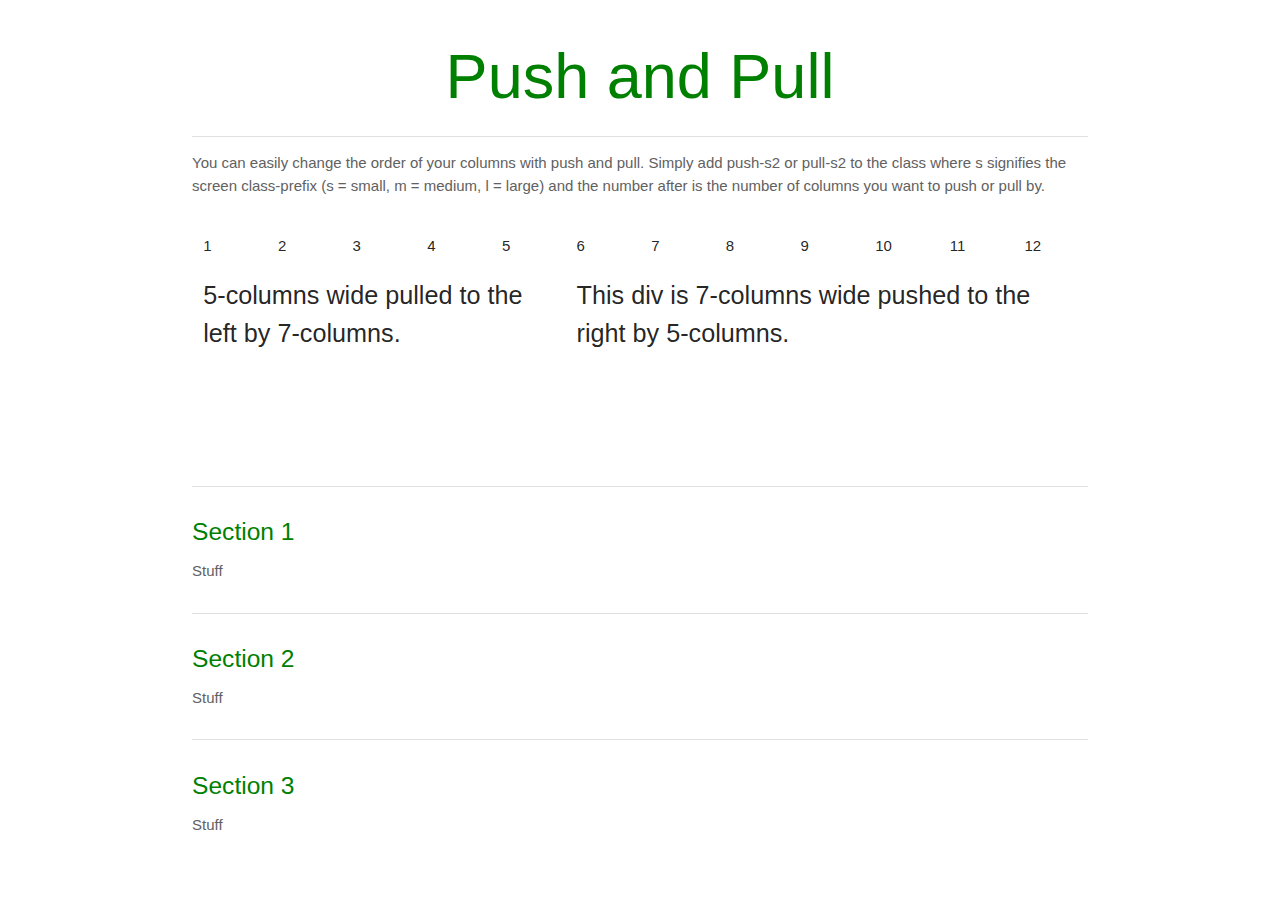
<file: cwd-assignments/grid.html>
<!DOCTYPE html>
<html lang="en">
<head>
    <meta charset="UTF-8">
    <meta name="viewport" content="width=device-width, initial-scale=1.0">
    <title>ON BRAND</title>
        <!-- Compiled and minified CSS -->
        <link rel="stylesheet" href="https://cdnjs.cloudflare.com/ajax/libs/materialize/1.0.0/css/materialize.min.css">
        <!--Custom CSS-->
        <link rel="stylesheet" type="text/css" href="style.css"/>
</head>
<body>

    <div class="container">
        <h1 class="center">Push and Pull</h1>
        <div class="divider"></div>
            <p>You can easily change the order of your columns with push and pull. Simply add push-s2 or pull-s2 to the class where s signifies the screen class-prefix (s = small, m = medium, l = large) and the number after is the number of columns you want to push or pull by.</p>
        <br>
        <div class="row">
            <div class="col s1">1</div>
            <div class="col s1">2</div>
            <div class="col s1">3</div>
            <div class="col s1">4</div>
            <div class="col s1">5</div>
            <div class="col s1">6</div>
            <div class="col s1">7</div>
            <div class="col s1">8</div>
            <div class="col s1">9</div>
            <div class="col s1">10</div>
            <div class="col s1">11</div>
            <div class="col s1">12</div>
        </div>

        <div class="row">
            <div class="col s7 push-s5">
            <span class="flow-text">This div is 7-columns wide pushed to the right by 5-columns.</span>
            </div>
            <div class="col s5 pull-s7"><span class="flow-text">5-columns wide pulled to the left by 7-columns.</span></div>
        </div>
<br><br><br><br><br>
    <div class="divider"></div>
    <div class="section">
        <h5>Section 1</h5>
        <p>Stuff</p>
    </div>
    <div class="divider"></div>
    <div class="section">
        <h5>Section 2</h5>
        <p>Stuff</p>
    </div>
    <div class="divider"></div>
    <div class="section">
        <h5>Section 3</h5>
        <p>Stuff</p>
        </div>

        </body>
        <div class="row">

</body>
</html>


    <!--JQUERY-->
<script src="https://code.jquery.com/jquery-3.7.0.min.js" integrity="sha256-2Pmvv0kuTBOenSvLm6bvfBSSHrUJ+3A7x6P5Ebd07/g=" crossorigin="anonymous"></script>
<!-- Compiled and minified JavaScript -->
<script src="https://cdnjs.cloudflare.com/ajax/libs/materialize/1.0.0/js/materialize.min.js"></script>
</file>
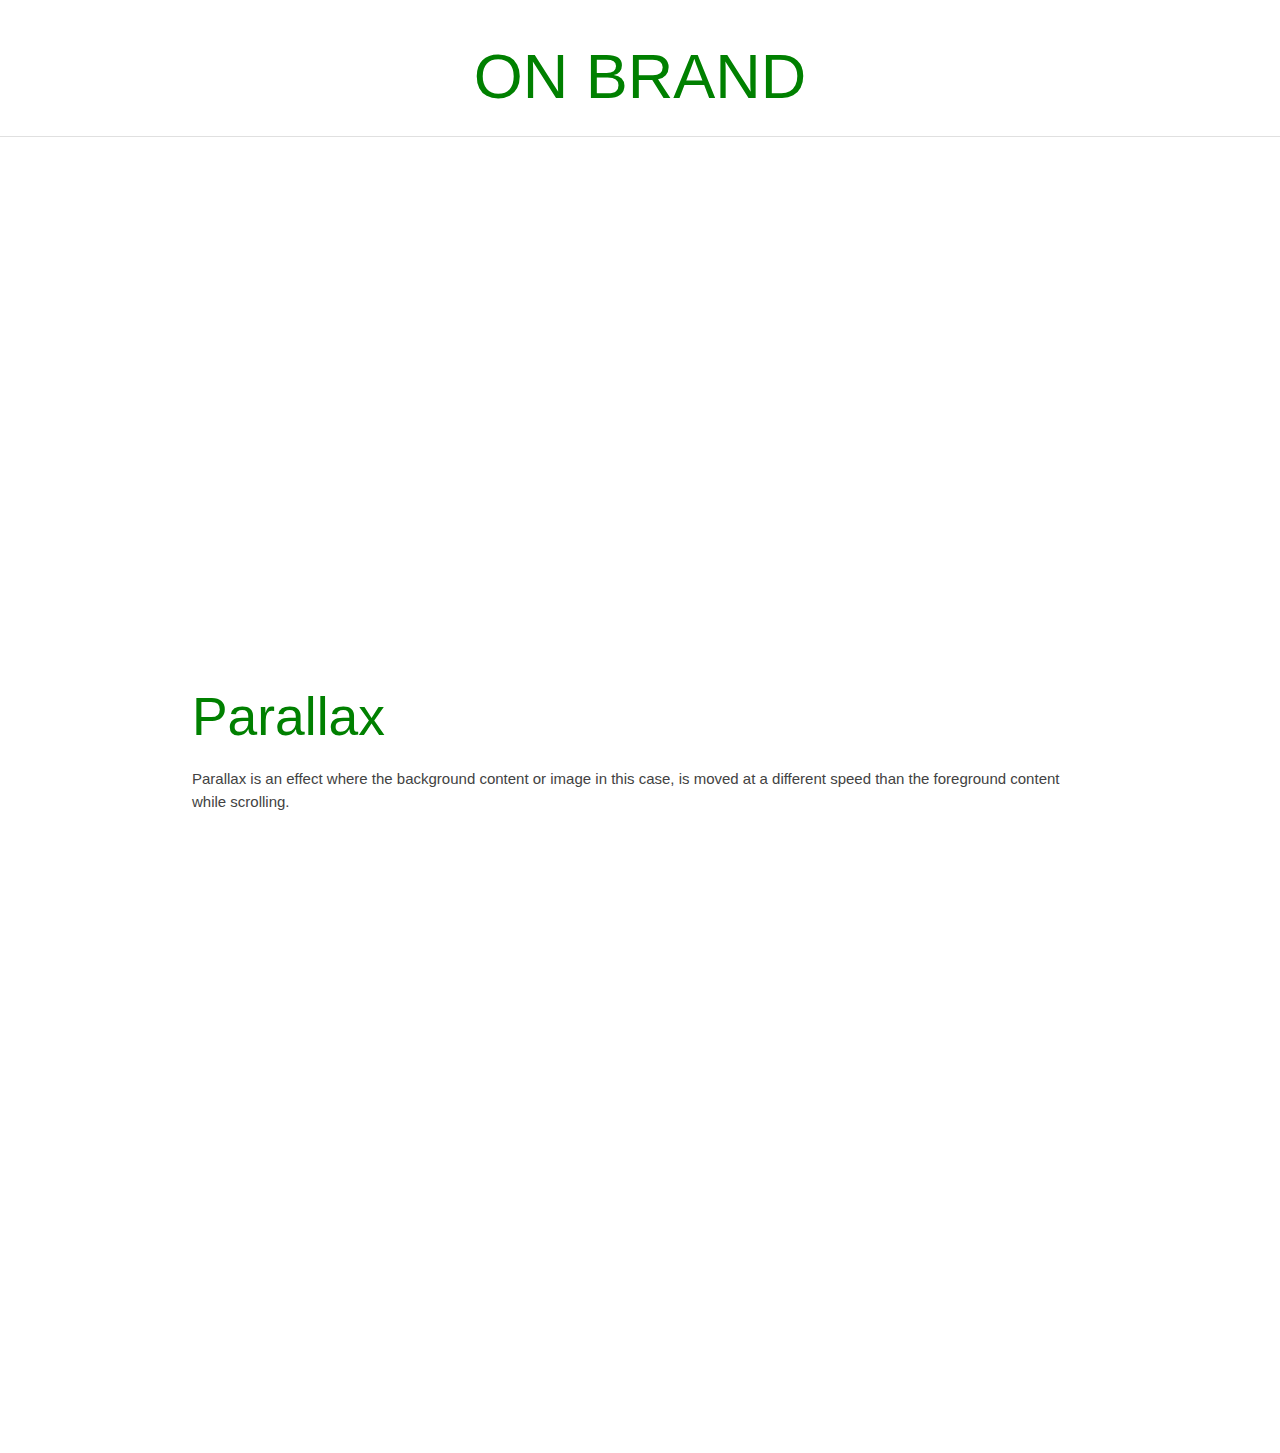
<file: cwd-assignments/parallax.html>
<!DOCTYPE html>
<html lang="en">
<head>
    <meta charset="UTF-8">
    <meta name="viewport" content="width=device-width, initial-scale=1.0">
    <title>Document</title>
<!-- Compiled and minified CSS -->
    <link rel="stylesheet" href="https://cdnjs.cloudflare.com/ajax/libs/materialize/1.0.0/css/materialize.min.css">
<!--Custom CSS-->
    <link rel="stylesheet" type="text/css" href="style.css"/>
</head>

<body>
    <h1 class="center"> ON BRAND</h1>
    <div class="divider"></div>

    <div class="parallax-container">
        <div class="parallax"><img src="img/pexels-yaroslav-shuraev-1834399 (1).jpg"></div>
    </div>
    <div class="section white">
        <div class="row container">
            <h2 class="header">Parallax</h2>
            <p class="grey-text text-darken-3 lighten-3">Parallax is an effect where the background content or image in this case, is moved at a different speed than the foreground content while scrolling.</p>
        </div>
    </div>
    <div class="parallax-container">
        <div class="parallax"><img src="img/pexels-steshka-willems-1499104 (1).jpg"></div>
    </div>
<br><br><br><br>

</body>
</html>

<!--Jquery CDN-->
<script src="https://code.jquery.com/jquery-3.7.0.min.js" integrity="sha256-2Pmvv0kuTBOenSvLm6bvfBSSHrUJ+3A7x6P5Ebd07/g=" crossorigin="anonymous"></script>
<!-- Compiled and minified JavaScript-->
<script src="https://cdnjs.cloudflare.com/ajax/libs/materialize/1.0.0/js/materialize.min.js"></script>

<script>

$(document).ready(function(){
    $('.parallax').parallax();
});

</script>
</file>
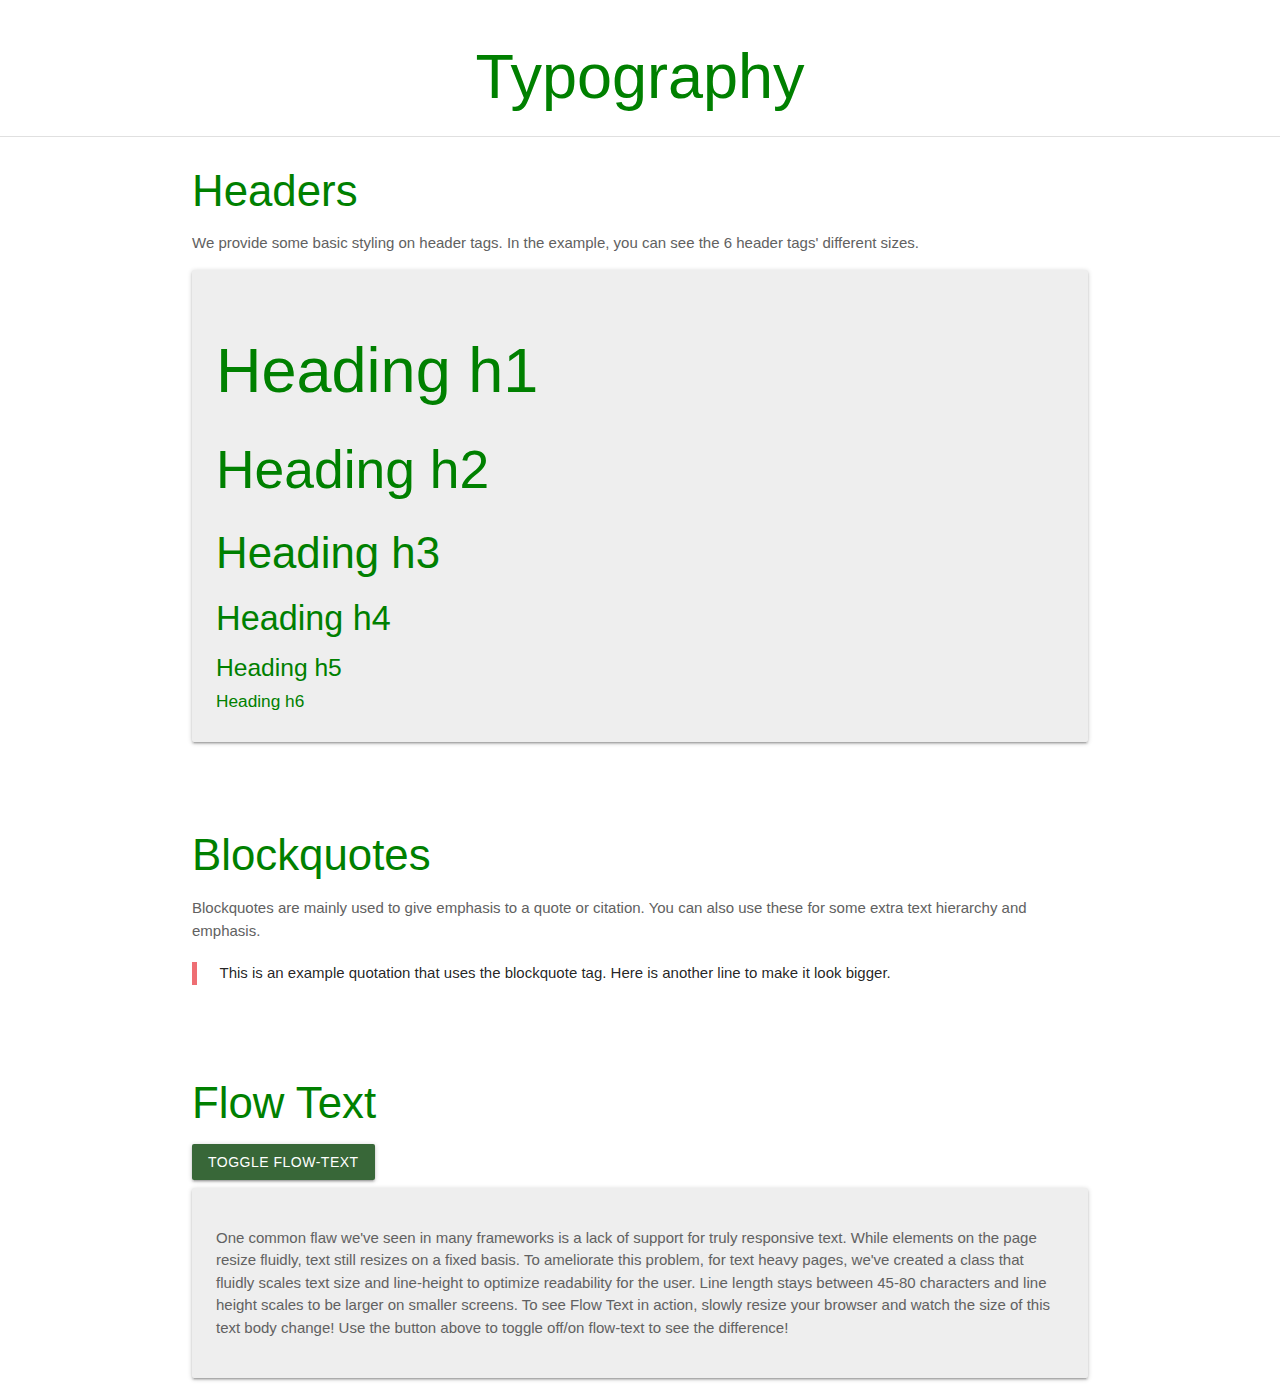
<file: cwd-assignments/typography.html>
<!DOCTYPE html>
<html lang="en">
<head>
    <meta charset="UTF-8">
    <meta name="viewport" content="width=device-width, initial-scale=1.0">
        <!-- Compiled and minified CSS -->
        <link rel="stylesheet" href="https://cdnjs.cloudflare.com/ajax/libs/materialize/1.0.0/css/materialize.min.css">
        <!--Custom CSS-->
        <link rel="stylesheet" type="text/css" href="style.css"/>
        <title>Typography and Colors</title>
</head>
<body>
    <!--Typography-->
    <h1 class="center">Typography</h1>
    <div class="divider"></div>
    <div class="container">
        <!--Headers-->
        <h3>Headers</h3>
        <p>We provide some basic styling on header tags. In the example, you can see the 6 header tags' different sizes.</p>
        <div class="card-panel grey lighten-3">
            <h1>Heading h1</h1>
            <h2>Heading h2</h2>
            <h3>Heading h3</h3>
            <h4>Heading h4</h4>
            <h5>Heading h5</h5>
            <h6>Heading h6</h6>
        </div>
        <br><br>
            <h3>Blockquotes</h3>
            <p>Blockquotes are mainly used to give emphasis to a quote or citation. You can also use these for some extra text hierarchy and emphasis.</p>
        <!--Blockquote-->
        <blockquote> This is an example quotation that uses the blockquote tag.
            Here is another line to make it look bigger.
        </blockquote>
        <br><br>
        <!-- Flow Text-->
        <h3>Flow Text</h3>
        <button class="btn">toggle flow-text</button>
        <div class="card-panel grey lighten-3">
            <p>One common flaw we've seen in many frameworks is a lack of support for truly responsive text. While elements on the page resize fluidly, text still resizes on a fixed basis. To ameliorate this problem, for text heavy pages, we've created a class that fluidly scales text size and line-height to optimize readability for the user. Line length stays between 45-80 characters and line height scales to be larger on smaller screens.

                To see Flow Text in action, slowly resize your browser and watch the size of this text body change! Use the button above to toggle off/on flow-text to see the difference!</p>

            </div>
        </div>
</body>
</html>
</file>
<file: cwd-assignments/style.css>
h1, h2, h3, h4, h5, h6 {
    color: #008000;
    font-weight: 100;

}
img {
    display: block;
    margin-left: auto;
    margin-right: auto;
    width: 90%;
}
p{
    color: #616161;
}

.green {
    background-color: #386738	 !important;
}

#tree{
    background-color: rgb(38, 19, 4);
    padding-left: 20px;
    padding-right: 20px;
}

.btn{
    background-color: #386738;
}

.btn:hover{
    background-color:rgb(38, 19, 4);
}

#footer{
    background-color: #386738;
}

.collapsible-header{
    background-color: #2a3b27;
    color: aliceblue;
}

.collapsible-body{
    background-color:#486143
}
</file>
